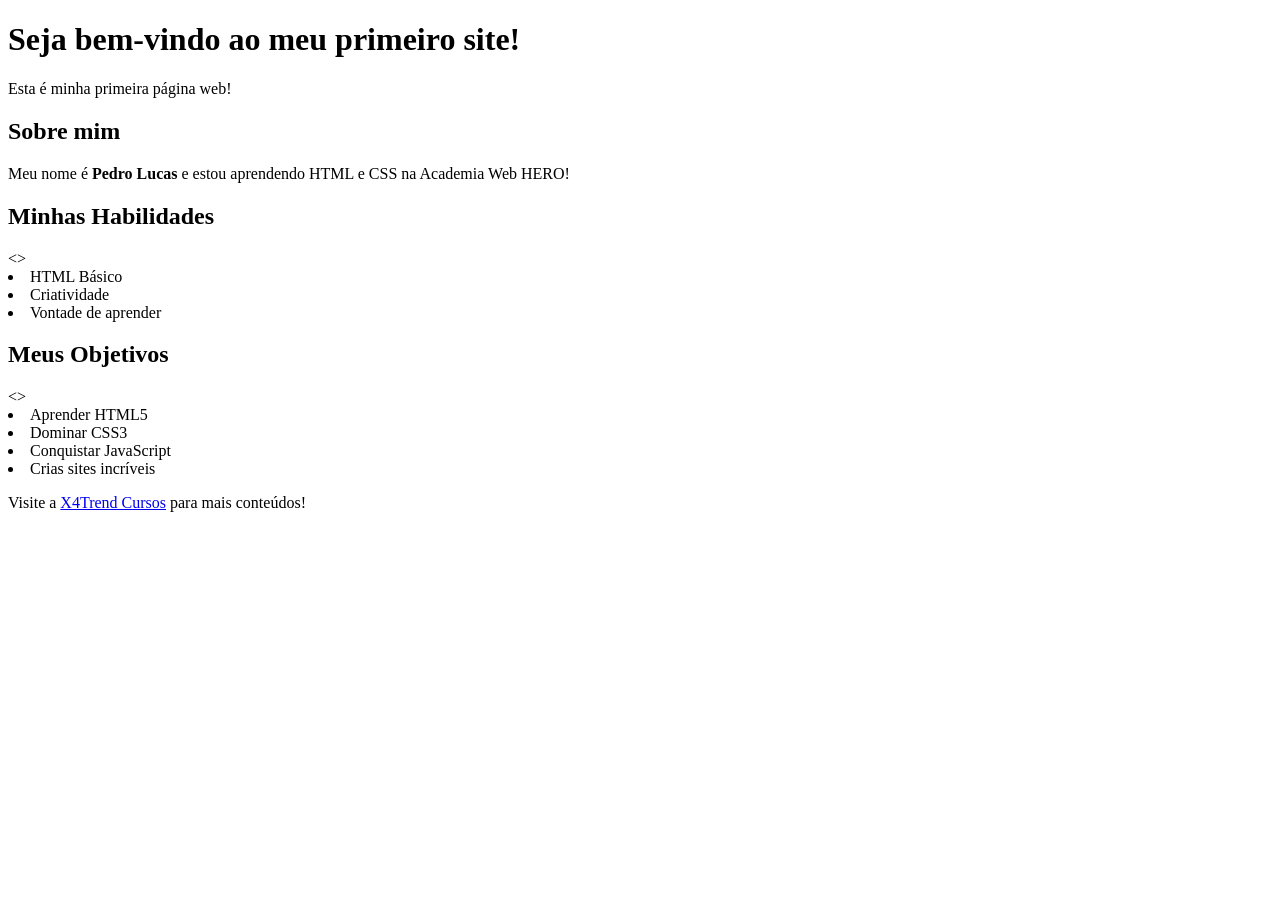
<file: missao-01/index.html>
<!DOCTYPE html>
<html lang="pt-BR">
<head>
    <meta charset="UTF-8">
    <meta name="viewport" content="width=device-width, initial-scale=1.0">
    <title>Minha Primeira Página - Academia Web HERO</title>
</head>
<body>
    <h1>Seja bem-vindo ao meu primeiro site!</h1>
    <p>Esta é minha primeira página web!</p>
    
    <h2>Sobre mim</h2>
    <p>Meu nome é <strong>Pedro Lucas</strong> e estou aprendendo HTML e CSS na Academia Web HERO!</p>

    <h2>Minhas Habilidades</h2>
    <>
        <li>HTML Básico</li>
        <li>Criatividade</li>
        <li>Vontade de aprender</li>
    </ul>

    <h2>Meus Objetivos</h2>
    <>
        <li>Aprender HTML5</li>
        <li>Dominar CSS3</li>
        <li>Conquistar JavaScript</li>
        <li>Crias sites incríveis</li>
    </ol>

    <p>Visite a <a href="https://cursos.x4trend.com">X4Trend Cursos</a> para mais conteúdos!</p>
</body>
</html>
</file>
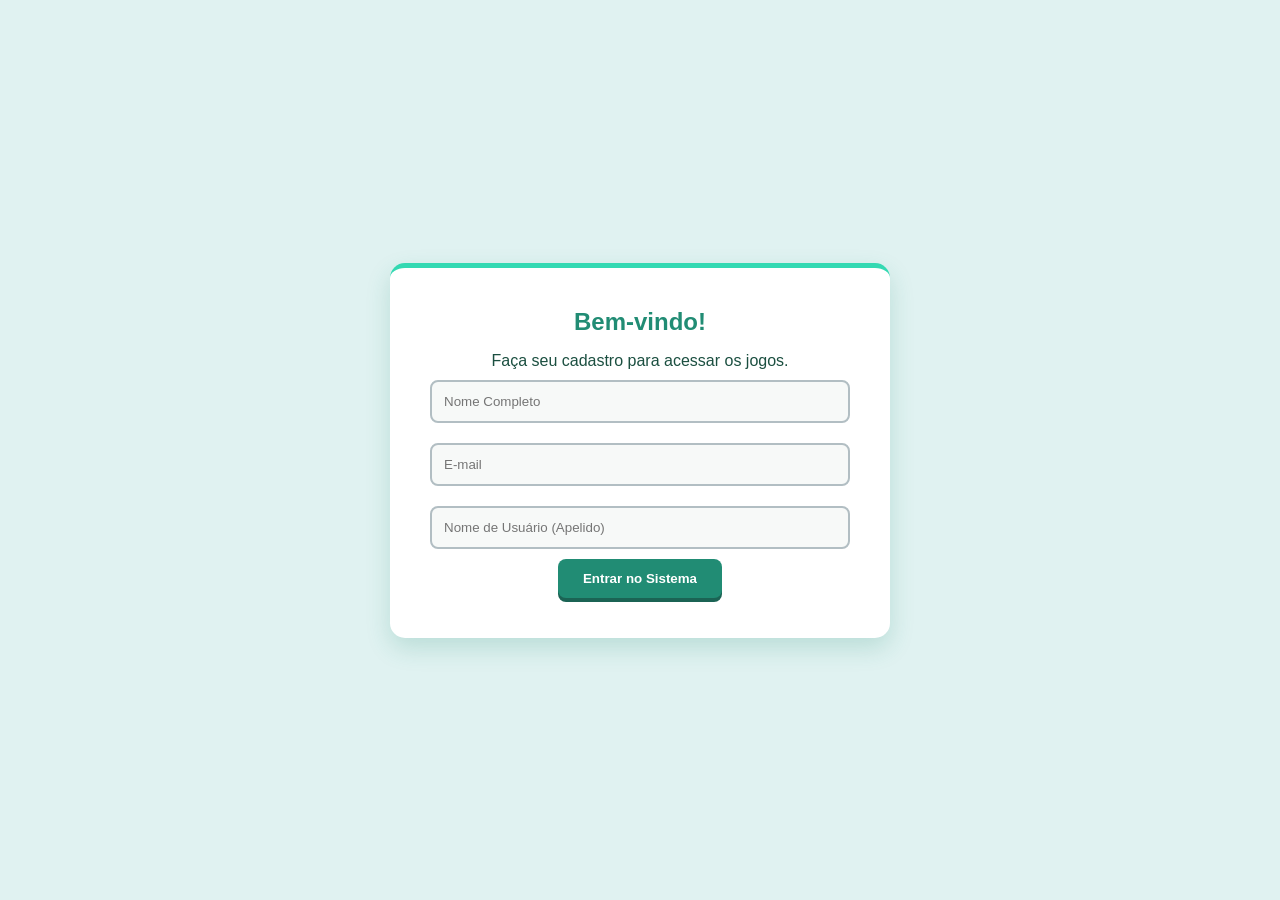
<file: Missão-Final/index.html>
<!DOCTYPE html>
<html lang="pt-br">
<head>
    <meta charset="UTF-8">
    <meta name="viewport" content="width=device-width, initial-scale=1.0">
    <title>Hub de Mini Games</title>
    <link rel="stylesheet" href="style.css">
</head>
<body>

    <header id="app-header" class="hidden">
        <div class="logo">🎮 MiniGames Hub</div>
        <div class="user-info">Olá, <span id="display-username">Visitante</span></div>
    </header>

    <main>
        <section id="tela-login" class="container">
            <h2>Bem-vindo!</h2>
            <p>Faça seu cadastro para acessar os jogos.</p>
            <form id="form-login">
                <input type="text" id="nome-completo" placeholder="Nome Completo" required>
                <input type="email" id="email" placeholder="E-mail" required>
                <input type="text" id="username" placeholder="Nome de Usuário (Apelido)" required>
                <button type="submit" class="btn-primary">Entrar no Sistema</button>
            </form>
        </section>

        <section id="tela-menu" class="container hidden">
            <h2>Escolha seu App</h2>
            <div class="grid-apps">
                <div class="card-app" onclick="navegarPara('tela-velha')">
                    <div class="icone">❌⭕</div>
                    <h3>Jogo da Velha</h3>
                </div>
                <div class="card-app" onclick="navegarPara('tela-calculadora')">
                    <div class="icone">🧮</div>
                    <h3>Calculadora</h3>
                </div>
                <div class="card-app" onclick="navegarPara('tela-adivinhacao')">
                    <div class="icone">❓</div>
                    <h3>Adivinhe o Número</h3>
                </div>
            </div>
        </section>

        <section id="tela-velha" class="container hidden">
            <button class="btn-voltar" onclick="navegarPara('tela-menu')">⬅ Voltar</button>
            <h2>Jogo da Velha</h2>
            <div class="tabuleiro" id="tabuleiro-velha">
                <div class="celula" data-index="0"></div>
                <div class="celula" data-index="1"></div>
                <div class="celula" data-index="2"></div>
                <div class="celula" data-index="3"></div>
                <div class="celula" data-index="4"></div>
                <div class="celula" data-index="5"></div>
                <div class="celula" data-index="6"></div>
                <div class="celula" data-index="7"></div>
                <div class="celula" data-index="8"></div>
            </div>
            <p id="status-velha">Vez do Jogador: X</p>
            <button onclick="reiniciarVelha()">Reiniciar Jogo</button>
        </section>

        <section id="tela-calculadora" class="container hidden">
            <button class="btn-voltar" onclick="navegarPara('tela-menu')">⬅ Voltar</button>
            <h2>Calculadora</h2>
            <div class="calculadora">
                <input type="text" id="display-calc" readonly>
                <div class="botoes-calc">
                    <button onclick="addCalc('7')">7</button>
                    <button onclick="addCalc('8')">8</button>
                    <button onclick="addCalc('9')">9</button>
                    <button onclick="addCalc('/')" class="op">÷</button>
                    <button onclick="addCalc('4')">4</button>
                    <button onclick="addCalc('5')">5</button>
                    <button onclick="addCalc('6')">6</button>
                    <button onclick="addCalc('*')" class="op">×</button>
                    <button onclick="addCalc('1')">1</button>
                    <button onclick="addCalc('2')">2</button>
                    <button onclick="addCalc('3')">3</button>
                    <button onclick="addCalc('-')" class="op">-</button>
                    <button onclick="limparCalc()" class="limpar">C</button>
                    <button onclick="addCalc('0')">0</button>
                    <button onclick="calcularResultado()" class="igual">=</button>
                    <button onclick="addCalc('+')" class="op">+</button>
                </div>
            </div>
        </section>

        <section id="tela-adivinhacao" class="container hidden">
            <button class="btn-voltar" onclick="navegarPara('tela-menu')">⬅ Voltar</button>
            <h2>Adivinhe o Número</h2>
            <p>Estou pensando em um número entre 1 e 100.</p>
            
            <input type="number" id="chute" placeholder="Digite seu palpite">
            <button onclick="verificarChute()">Chutar</button>
            
            <div id="msg-adivinhacao" class="mensagem-resultado"></div>
            <button onclick="iniciarAdivinhacao()" style="margin-top: 10px;">Novo Jogo</button>
        </section>

    </main>
    <script src="script.js"></script>
</body>
</html>
</file>
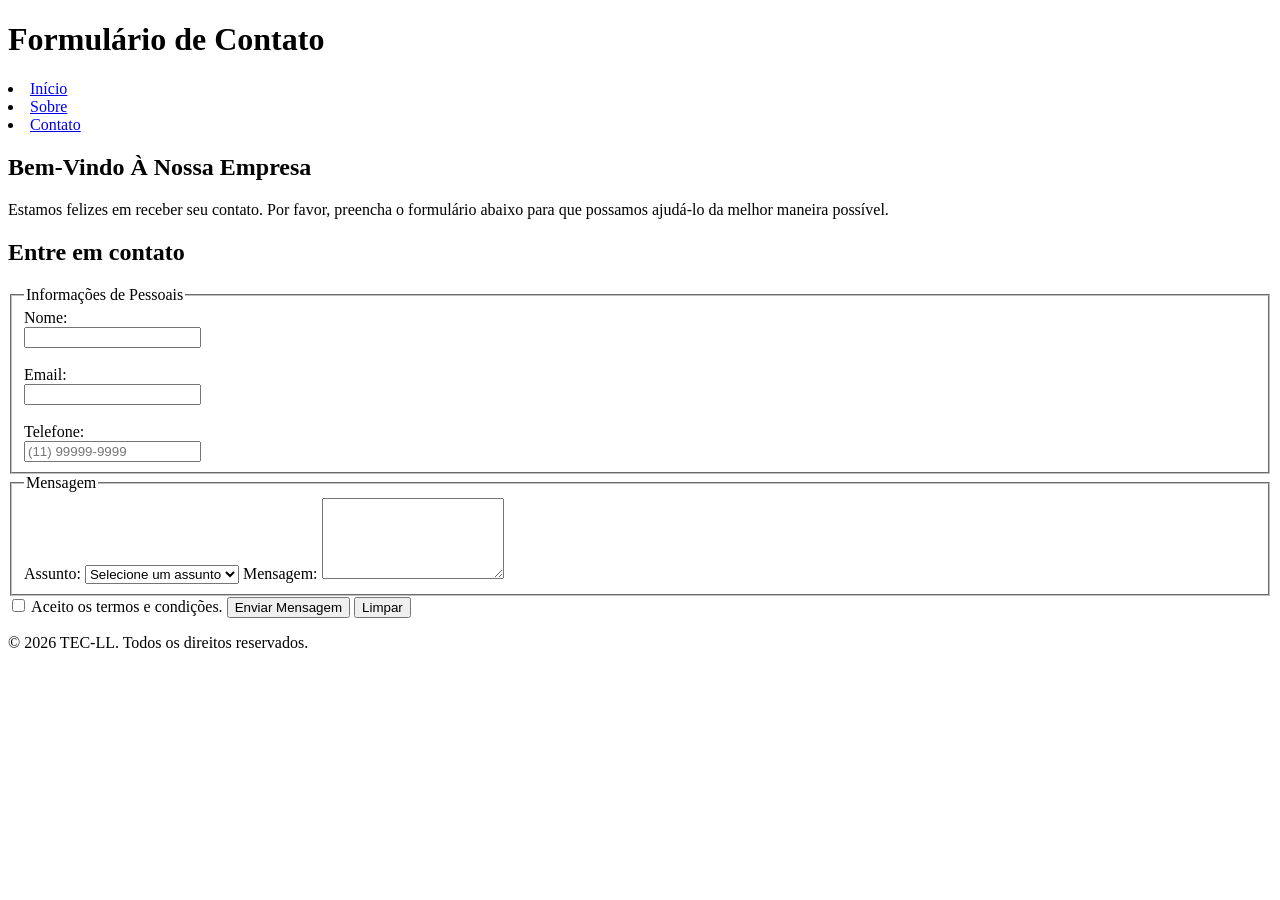
<file: missao-02/Formulário-LL.html>
<!DOCTYPE html>
<html lang="pt-BR">
<head>
    <meta charset="UTF-8">
    <meta name="viewport" content="width=device-width, initial-scale=1.0">
    <title>Formulário LL - Contato</title>
</head>
<body>
    <header>
        <h1>Formulário de Contato</h1>
        <nav>
            </ul>
                <li><a href="index.html">Início</a></li>
                <li><a href="Sobre-LL.html">Sobre</a></li>
                <li><a href="Formulário-LL.html">Contato</a></li>
                </ul>
        </nav>
    </header>

    <main>
        <article>
            <h2>Bem-Vindo À Nossa Empresa</h2>
            <p>Estamos felizes em receber seu contato. Por favor, preencha o formulário abaixo para que possamos ajudá-lo da melhor maneira possível.</p>
        </article>

        <section id="contato">
            <h2>Entre em contato</h2>
            <form action="/enviar" method="post">
                <fieldset>
                    <legend>Informações de Pessoais</legend>
                <label for="nome">Nome:</label><br>
                <input type="text" id="nome" name="nome" required><br><br>

                <label for="email">Email:</label><br>
                <input type="email" id="email" name="email" required><br><br>

                <label for="telefone">Telefone:</label><br>
                <input type="tel" id="telefone" name="telefone" placeholder="(11) 99999-9999">
                </fieldset>

                <fieldset>
                    <legend>Mensagem</legend>
                
                    <label for="assunto">Assunto:</label>
                    <select id="assunto" name="assunto" required>
                        <option value="">Selecione um assunto</option>
                        <option value="duvidas">Suporte Técnico</option>
                        <option value="sugestao">Vendas</option>
                        <option value="suporte">Outros</option>
                    </select>
                    <label for="mensagem">Mensagem:</label>
                    <textarea id="mensagem" name="mensagem" rows="5" required></textarea>
                </fieldset>

                <label>
                    <input type="checkbox" name="termos" required>
                    Aceito os termos e condições.
                </label>

                <button type="submit">Enviar Mensagem</button>
                <button type="reset">Limpar</button>
            </form>
        </section>
    </main>

    <footer>
        <p>&copy; 2026 TEC-LL. Todos os direitos reservados.</p>
    </footer>
</body>
</html>
</file>
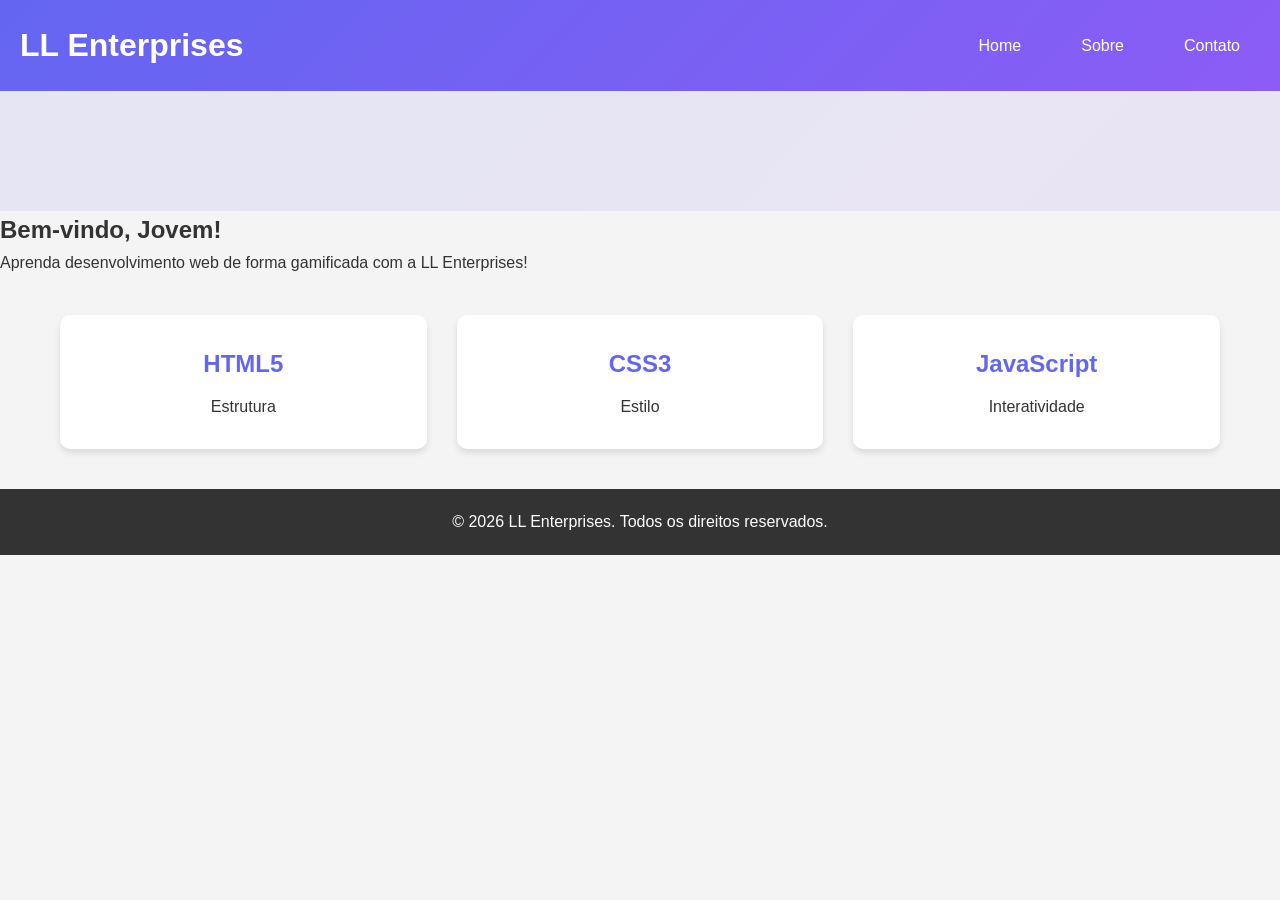
<file: missao-03/Jarvis-LL.html>
<!DOCTYPE html>
<html lang="pt-BR">
<head>
    <meta charset="UTF-8">
    <meta name="viewport" content="width=device-width, initial-scale=1.0">
    <title>Jarvis LL</title>
    <link rel="stylesheet" href="style.css">
</head>
<body>
    <header>
        <h1>LL Enterprises</h1>
        <nav>
            <a href="#">Home</a>
            <a href="#">Sobre</a>
            <a href="#">Contato</a>
    </header>


    </main>
        <section class="hero"></section>
            <h2>Bem-vindo, Jovem!</h2>
            <p>Aprenda desenvolvimento web de forma gamificada com a LL Enterprises!</p>
       </section>

       <section class="cards">
        <div class="card"><h3>HTML5</h3><p>Estrutura</p></div>      
        <div class="card"><h3>CSS3</h3><p>Estilo</p></div>
        <div class="card"><h3>JavaScript</h3><p>Interatividade</p></div>
       </section>
    </main>

    <footer>
        <p>&copy; 2026 LL Enterprises. Todos os direitos reservados.</p>
    </footer>
</body>
</html>
</file>
<file: Missão-Final/style.css>
/* --- PALETA DE CORES (MISTURA DE VERDES) --- */
:root {
    /* Verde Principal (Botões, Header) - Um verde floresta forte */
    --primary: #218c74; 
    
    /* Verde Secundário (Hover, Destaques) - Um verde esmeralda vibrante */
    --secondary: #33d9b2; 
    
    /* Fundo da Página - Um verde menta bem clarinho para não cansar a vista */
    --bg: #d1ccc0; /* Cor neutra quente funciona bem, ou use #e8f5e9 para verde claro */
    --bg-body: #e0f2f1; /* Verde água muito pálido */
    
    /* Cards e Texto */
    --card: #ffffff;
    --text: #1b4f40; /* Texto verde bem escuro (quase preto) para leitura */
    --danger: #ff5252; /* Vermelho para erros/botão limpar */
}

* { margin: 0; padding: 0; box-sizing: border-box; font-family: 'Segoe UI', sans-serif; }

body { 
    background-color: var(--bg-body); 
    color: var(--text); 
    min-height: 100vh; 
    display: flex; 
    flex-direction: column; 
}

/* Utilitário para esconder telas */
.hidden { display: none !important; }

/* --- HEADER --- */
header { 
    background: linear-gradient(135deg, var(--primary), #115c4a); /* Degradê verde */
    color: white; 
    padding: 1.5rem; 
    display: flex; 
    justify-content: space-between; 
    align-items: center;
    box-shadow: 0 4px 6px rgba(0,0,0,0.1);
}

.logo { font-weight: bold; font-size: 1.2rem; }

/* --- LAYOUT GERAL --- */
main { flex: 1; display: flex; justify-content: center; align-items: center; padding: 20px; }

.container {
    background: var(--card);
    padding: 2.5rem;
    border-radius: 15px;
    box-shadow: 0 10px 25px rgba(33, 140, 116, 0.2); /* Sombra esverdeada */
    text-align: center;
    max-width: 500px;
    width: 100%;
    border-top: 5px solid var(--secondary); /* Detalhe verde no topo */
}

h2 { color: var(--primary); margin-bottom: 1rem; }

/* --- INPUTS E BOTÕES --- */
input { 
    padding: 12px; 
    width: 100%; 
    margin: 10px 0; 
    border: 2px solid #b2bec3; 
    border-radius: 8px; 
    background: #f7f9f8;
    color: var(--text);
    outline: none;
}

input:focus { border-color: var(--secondary); }

button { 
    padding: 12px 25px; 
    border: none; 
    border-radius: 8px; 
    cursor: pointer; 
    background: var(--primary); 
    color: white; 
    font-weight: bold;
    transition: 0.3s; 
    box-shadow: 0 4px 0 #1b6354; /* Efeito 3D no botão */
}

button:active { transform: translateY(2px); box-shadow: 0 1px 0 #1b6354; }

button:hover { background: var(--secondary); box-shadow: 0 4px 0 #218c74; }

.btn-voltar { 
    background: transparent; 
    color: var(--primary); 
    border: 2px solid var(--primary); 
    box-shadow: none;
    margin-bottom: 20px;
}
.btn-voltar:hover { background: var(--bg-body); color: var(--primary); box-shadow: none; }

/* --- MENU DE APPS --- */
.grid-apps { display: grid; grid-template-columns: repeat(3, 1fr); gap: 15px; margin-top: 20px; }

.card-app { 
    background: #f1f2f6; 
    padding: 20px 10px; 
    border-radius: 12px; 
    cursor: pointer; 
    transition: transform 0.2s, background 0.2s; 
    border: 1px solid #ddd;
}

.card-app:hover { 
    transform: scale(1.05); 
    background: var(--secondary); 
    color: #fff; 
    border-color: var(--secondary);
}
.icone { font-size: 2.5rem; margin-bottom: 10px; }

/* --- JOGO DA VELHA --- */
.tabuleiro { 
    display: grid; 
    grid-template-columns: repeat(3, 1fr); 
    gap: 8px; 
    margin: 20px auto; 
    width: 220px; 
    background: var(--primary); /* Fundo do tabuleiro verde */
    padding: 8px;
    border-radius: 10px;
}
.celula { 
    width: 60px; 
    height: 60px; 
    background: #ffffff; 
    display: flex; 
    justify-content: center; 
    align-items: center; 
    font-size: 2.5rem; 
    cursor: pointer; 
    font-weight: bold; 
    border-radius: 5px;
}
.celula:hover { background: #dff9fb; }

/* --- CALCULADORA --- */
.calculadora { width: 260px; margin: 0 auto; background: #333; padding: 15px; border-radius: 15px; }
#display-calc { 
    text-align: right; 
    font-size: 1.8rem; 
    margin-bottom: 15px; 
    background: #aab7b8; /* Fundo estilo LCD antigo */
    color: #000;
    font-family: 'Courier New', monospace;
    border: inset 3px #999;
}
.botoes-calc { display: grid; grid-template-columns: repeat(4, 1fr); gap: 8px; }
.botoes-calc button { 
    padding: 15px; 
    font-size: 1.2rem; 
    background: #fff; 
    color: #333; 
    box-shadow: 0 3px 0 #999;
}
/* Botões de Operação em Verde */
.botoes-calc .op { background: var(--secondary); color: white; box-shadow: 0 3px 0 #1b6354; }
.botoes-calc .limpar { background: var(--danger); color: white; box-shadow: 0 3px 0 #b33939; }
.botoes-calc .igual { background: var(--primary); color: white; box-shadow: 0 3px 0 #115c4a; grid-column: span 1; }

/* --- ADIVINHAÇÃO --- */
.mensagem-resultado { 
    margin-top: 15px; 
    font-weight: bold; 
    min-height: 20px; 
    padding: 10px;
    border-radius: 5px;
}
</file>
<file: missao-03/style.css>
*{
    margin: 0;
    padding: 0;
    box-sizing: border-box;
}

body {
    font-family: Arial, sans-serif;
    background-color: #f4f4f4;
    color: #333;
    line-height: 1.6;

}


header {
    background: linear-gradient(135deg, #6366F1 0%, #8B5CF6 100%);
    color: white;
    padding: 20px;
    display: flex;
    justify-content: space-between;
    align-items: center;
}
header h1 {
    font-size: 2rem;
}

nav {
    display: flex;
    gap: 20px;
}

nav a {
    color: white;
    text-decoration: none;
    padding: 10px 20px;
    border-radius: 5px;
    transition: background-color 0.3s;
}

nav a:hover {
    background-color: rgba(255, 255, 255, 0.2);
}


.hero {
    text-align: center;
    padding: 60px 20px;
    background: linear-gradient(135deg, rgba(99, 102, 241, 0.1) 0%, rgba(139, 92, 246, 0.1) 100%);

}

.hero h2 {
    font-size: 3rem;
    margin-bottom: 20px;
    color: #6366F1;
}


.cards {
    display: grid;
    grid-template-columns: repeat(auto-fit, minmax(250px, 1fr));
    gap: 30px;
    padding: 40px 20px;
    max-width: 1200px;
    margin: 0 auto;
}


.card {
    background: white;
    padding: 30px;
    border-radius: 10px;
    box-shadow: 0 4px 6px rgba(0, 0, 0, 0.1);
    text-align: center;
    transition: transform 0.3s, box-shadow 0.3s;
}

.card:hover {
    transform: translateY(-5px);
    box-shadow: 0 8px 12px rgba(0, 0, 0, 0.2);
}


.card h3 {
    color: #6366F1;
    font-size: 1.5rem;
    margin-bottom: 10px;
}


footer {
    background: #333;
    color: white;
    text-align: center;
    padding: 20px;
}


@media (max-width: 768px) {
    header {
        flex-direction: column;
        gap: 20px;
    }

    nav {
        flex-direction: column;
        width: 100%;

    }   

    .hero h2 {
        font-size: 2rem;
    }


    .cards {
        grid-template-columns: 1fr;
    }       
}
</file>
